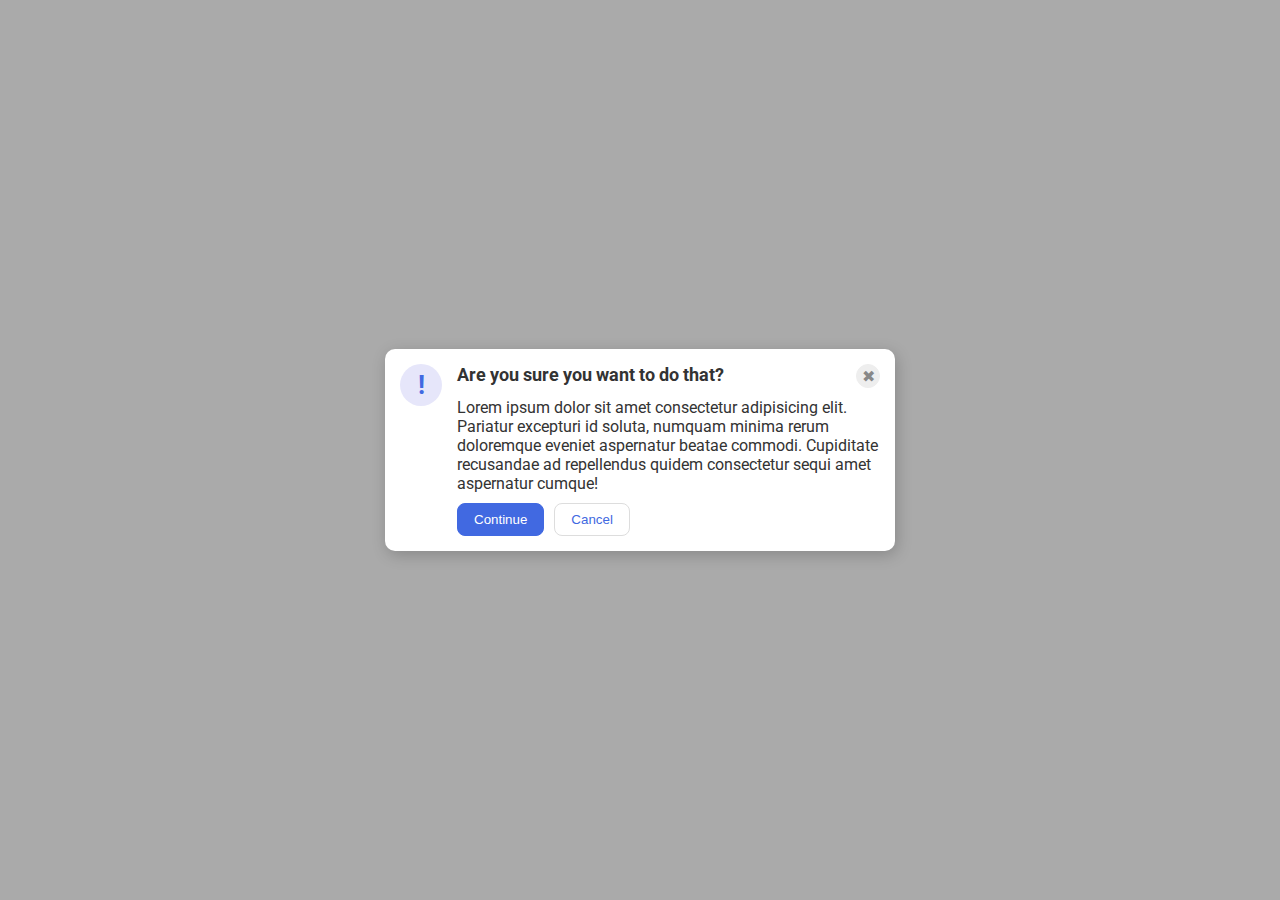
<file: foundations/flex/05-flex-modal/index.html>
<!DOCTYPE html>
<html lang="en">
  <head>
    <meta charset="UTF-8">
    <meta http-equiv="X-UA-Compatible" content="IE=edge">
    <meta name="viewport" content="width=device-width, initial-scale=1.0">
    <link rel="stylesheet" href="style.css">
    <title>Modal</title>
  </head>
  <body>
    <div class="modal">
        <div class="icon">!</div>
        <div class="flex-container">
          <div class="header">Are you sure you want to do that?</div>
          <button class="close-button">✖</button>
          
            <div class="text">Lorem ipsum dolor sit amet consectetur adipisicing elit. Pariatur excepturi id soluta, numquam minima rerum doloremque eveniet aspernatur beatae commodi. Cupiditate recusandae ad repellendus quidem consectetur sequi amet aspernatur cumque!</div>
            <button class="continue">Continue</button>
            <button class="cancel">Cancel</button>
          </div>
    </div>
  </body>
</html>
</file>
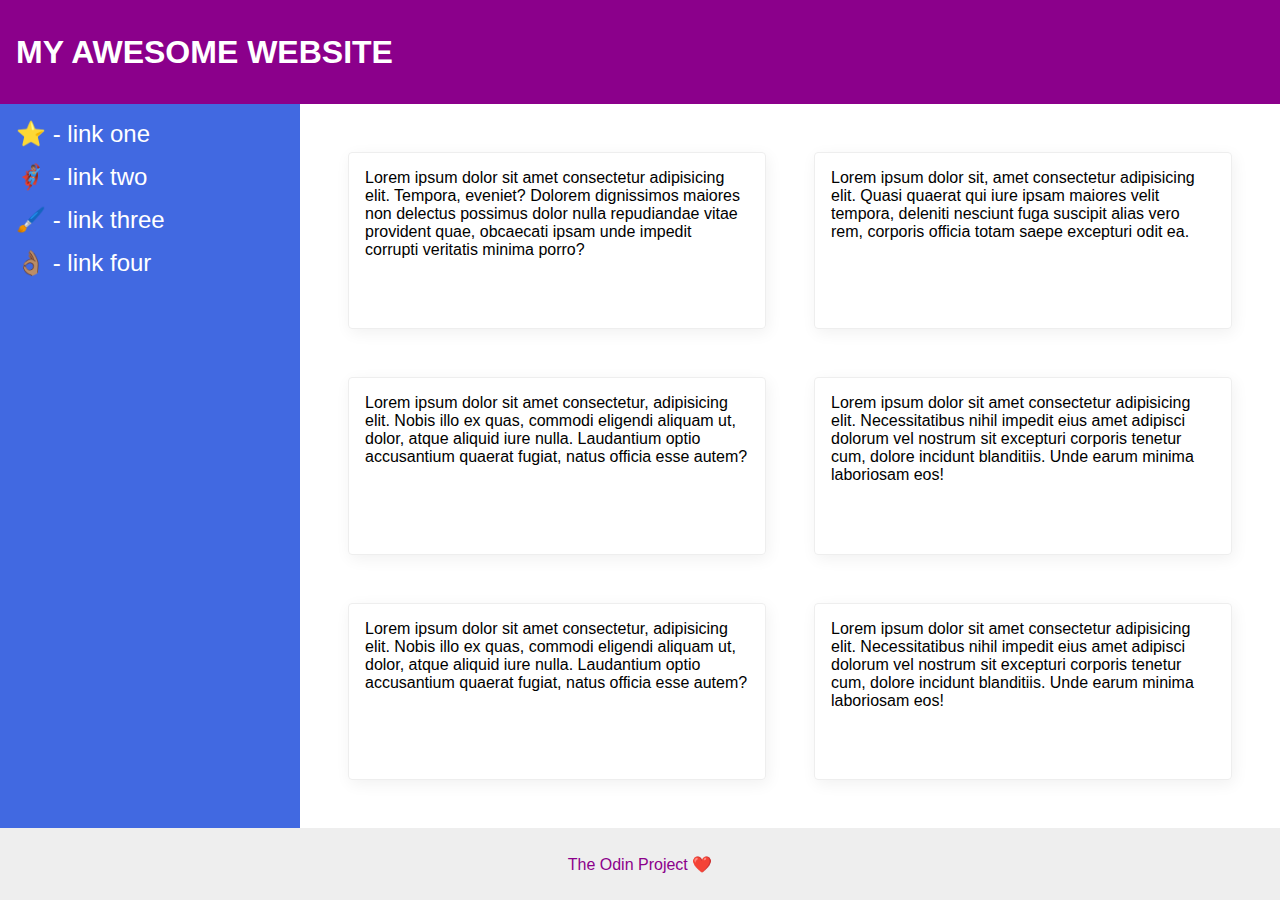
<file: foundations/flex/07-flex-layout-2/index.html>
<!DOCTYPE html>
<html lang="en">
  <head>
    <meta charset="UTF-8">
    <meta http-equiv="X-UA-Compatible" content="IE=edge">
    <meta name="viewport" content="width=device-width, initial-scale=1.0">
    <title>The Holy Grail</title>
    <link rel="stylesheet" href="style.css">
  </head>
  <body>
    <div class="header">
      MY AWESOME WEBSITE
    </div>

    <div class="body-layout">
    
      <div class="sidebar">
        <ul>
          <li><a href="#">⭐ - link one</a></li>
          <li><a href="#">🦸🏽‍♂️ - link two</a></li>
          <li><a href="#">🖌️ - link three</a></li>
          <li><a href="#">👌🏽 - link four</a></li>
        </ul>
      </div>

      <div class="card-container">
        <div class="card">Lorem ipsum dolor sit amet consectetur adipisicing elit. Tempora, eveniet? Dolorem dignissimos maiores non delectus possimus dolor nulla repudiandae vitae provident quae, obcaecati ipsam unde impedit corrupti veritatis minima porro?</div>
        <div class="card">Lorem ipsum dolor sit, amet consectetur adipisicing elit. Quasi quaerat qui iure ipsam maiores velit tempora, deleniti nesciunt fuga suscipit alias vero rem, corporis officia totam saepe excepturi odit ea.</div>
        <div class="card">Lorem ipsum dolor sit amet consectetur, adipisicing elit. Nobis illo ex quas, commodi eligendi aliquam ut, dolor, atque aliquid iure nulla. Laudantium optio accusantium quaerat fugiat, natus officia esse autem?</div>
        <div class="card">Lorem ipsum dolor sit amet consectetur adipisicing elit. Necessitatibus nihil impedit eius amet adipisci dolorum vel nostrum sit excepturi corporis tenetur cum, dolore incidunt blanditiis. Unde earum minima laboriosam eos!</div>
        <div class="card">Lorem ipsum dolor sit amet consectetur, adipisicing elit. Nobis illo ex quas, commodi eligendi aliquam ut, dolor, atque aliquid iure nulla. Laudantium optio accusantium quaerat fugiat, natus officia esse autem?</div>
        <div class="card">Lorem ipsum dolor sit amet consectetur adipisicing elit. Necessitatibus nihil impedit eius amet adipisci dolorum vel nostrum sit excepturi corporis tenetur cum, dolore incidunt blanditiis. Unde earum minima laboriosam eos!</div>
      </div>
    
    </div>

    <div class="footer">
      The Odin Project ❤️
    </div>
  </body>
</html>
</file>
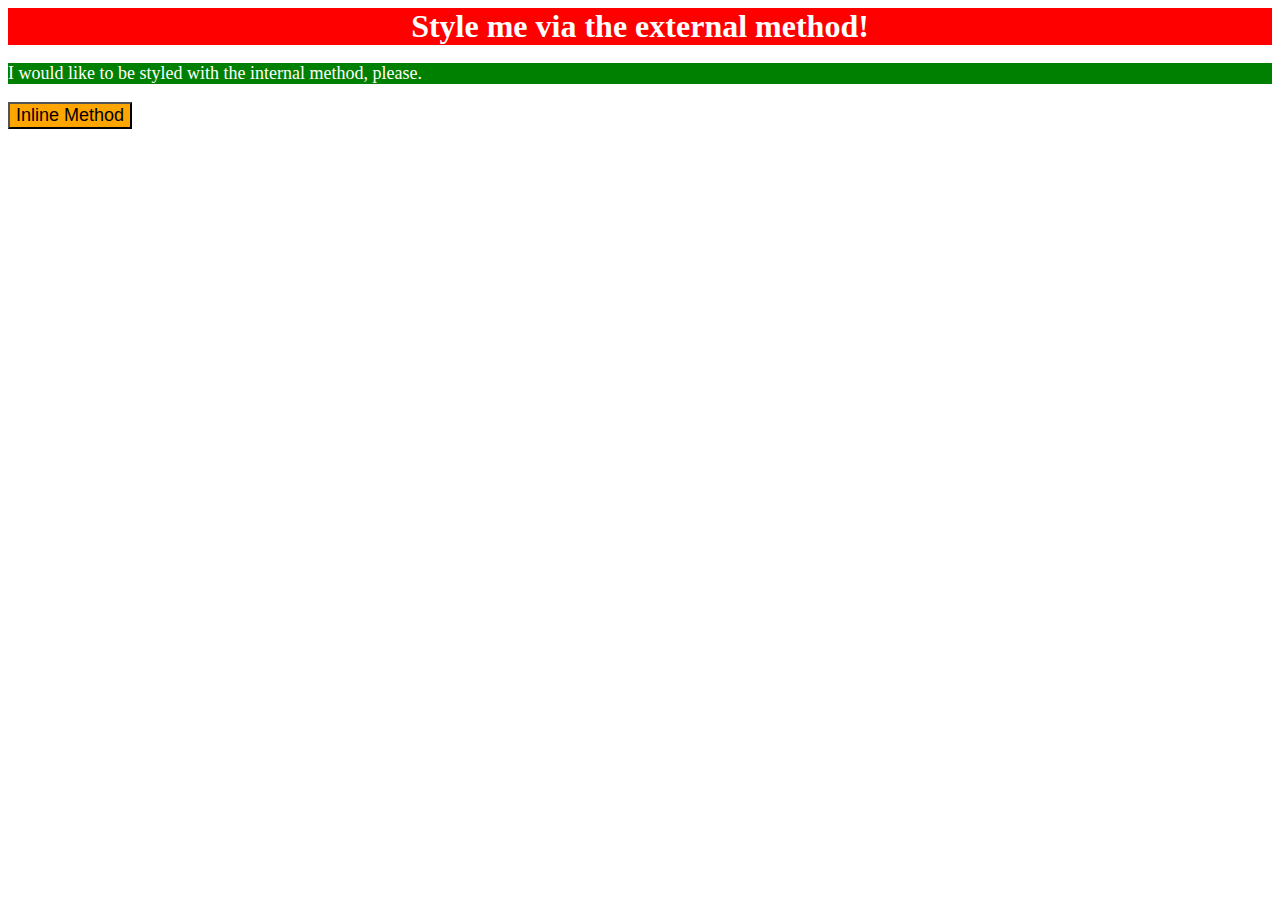
<file: foundations/intro-to-css/01-css-methods/index.html>
<!DOCTYPE html>
<html lang="en">
  <head>
    <meta charset="UTF-8">
    <meta http-equiv="X-UA-Compatible" content="IE=edge">
    <meta name="viewport" content="width=device-width, initial-scale=1.0">
    <link rel="stylesheet" href="styles.css">
    <style>
      p{
        background-color: green;
        color: white;
        font-size: 18px;
      }
    </style>
    <title>Methods for Adding CSS</title>
  </head>
  <body>
    <div>Style me via the external method!</div>
    <p>I would like to be styled with the internal method, please.</p>
    <button style="background-color: orange;font-size: 18px;">Inline Method</button>
  </body>
</html>
</file>
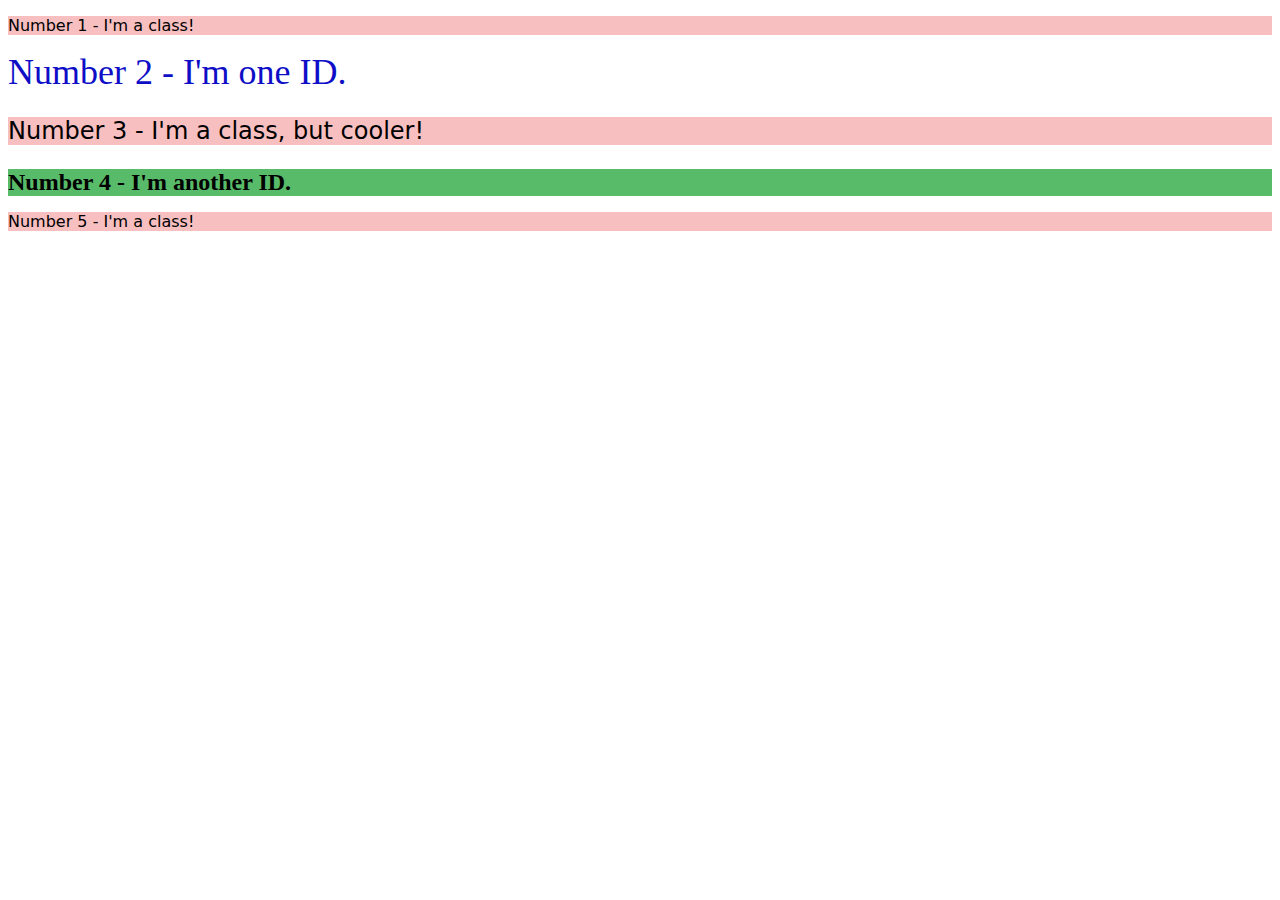
<file: foundations/intro-to-css/02-class-id-selectors/index.html>
<!DOCTYPE html>
<html lang="en">
  <head>
    <meta charset="UTF-8">
    <meta http-equiv="X-UA-Compatible" content="IE=edge">
    <meta name="viewport" content="width=device-width, initial-scale=1.0">
    <title>Class and ID Selectors</title>
    <link rel="stylesheet" href="style.css">
  </head>
  <body>
    <p class="odd">Number 1 - I'm a class!</p>
    <div id="singular">Number 2 - I'm one ID.</div>
    <p class="odd shared">Number 3 - I'm a class, but cooler!</p>
    <div id="unique" class="shared">Number 4 - I'm another ID.</div>
    <p class="odd">Number 5 - I'm a class!</p>
  </body>
</html>
</file>
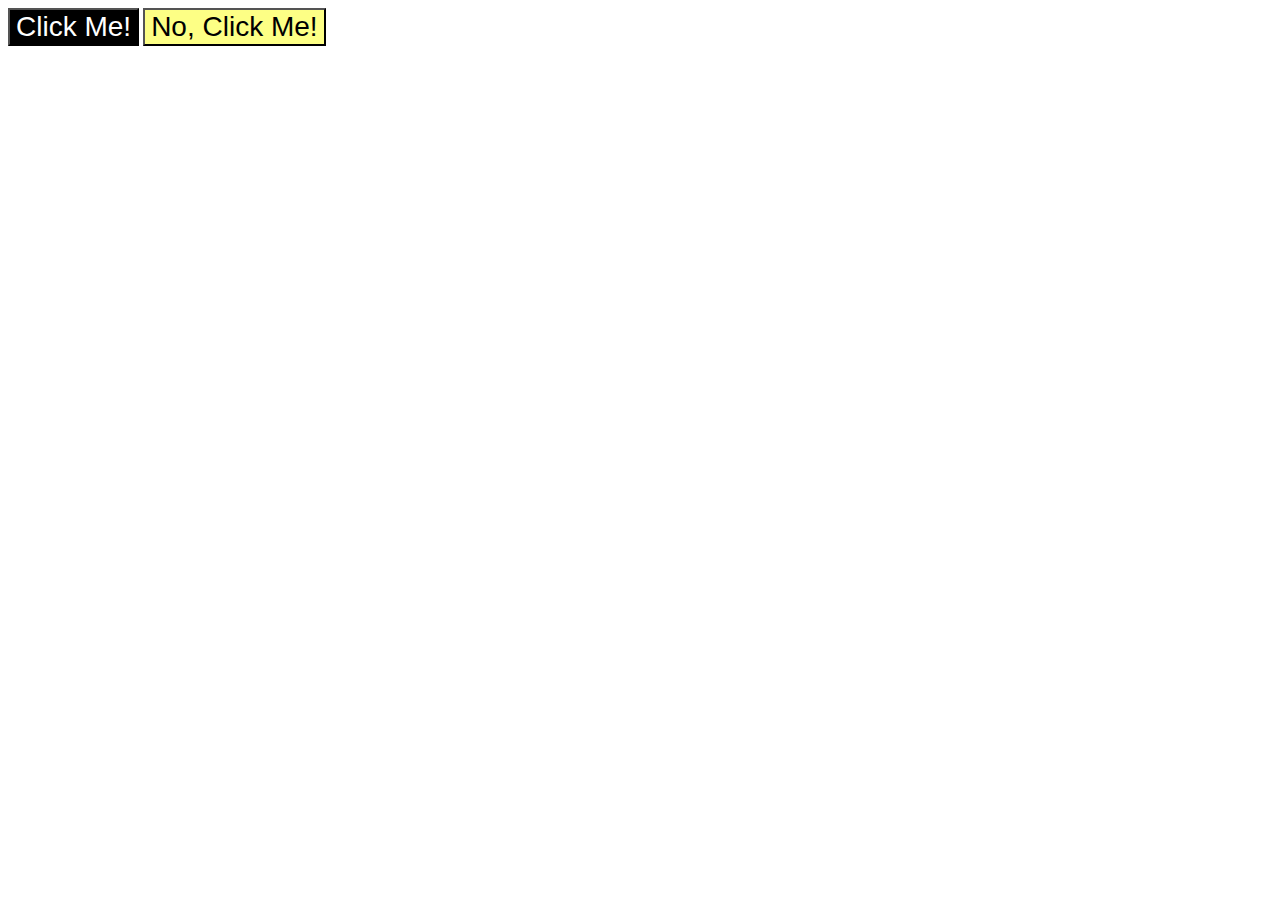
<file: foundations/intro-to-css/03-grouping-selectors/index.html>
<!DOCTYPE html>
<html lang="en">
  <head>
    <meta charset="UTF-8">
    <meta http-equiv="X-UA-Compatible" content="IE=edge">
    <meta name="viewport" content="width=device-width, initial-scale=1.0">
    <title>Grouping Selectors</title>
    <link rel="stylesheet" href="style.css">
  </head>
  <body>
    <button class="first">Click Me!</button>
    <button class="second">No, Click Me!</button>
  </body>
</html>
</file>
<file: foundations/flex/05-flex-modal/style.css>
@import url('https://fonts.googleapis.com/css2?family=Roboto:wght@400;700&display=swap');

html, body {
  height: 100%;
}

body {
  font-family: Roboto, sans-serif;
  margin: 0;
  background: #aaa;
  color: #333;
  /* I'll give you this one for free lol */
  display: flex;
  align-items: center;
  justify-content: center;
}

.modal {
  display: flex;
  padding:15px;
  gap:15px;
  background: white;
  width: 480px;
  border-radius: 10px;
  box-shadow: 2px 4px 16px rgba(0,0,0,.2);
}

.icon {
  flex: 42px 0 0;
  color: royalblue;
  font-size: 26px;
  font-weight: 700;
  background: lavender;
  width: 42px;
  height: 42px;
  border-radius: 50%;
  display: flex;
  align-items: center;
  justify-content: center;
}

.header{
  font-weight: bold;
  font-size: large;
  flex:1;
}

.close-button {
  background: #eee;
  border-radius: 50%;
  color: #888;
  font-weight: 400;
  font-size: 16px;
  height: 24px;
  width: 24px;
  display: flex;
  align-items: center;
  justify-content: center;
  border: 1px solid #eee;
  padding: 0;
}

button {
  cursor: pointer;
  padding: 8px 16px;
  border-radius: 8px;
}

button.continue {
  background: royalblue;
  border: 1px solid royalblue;
  color: white;
}

button.cancel {
  background: white;
  border: 1px solid #ddd;
  color: royalblue;
}

.flex-container{
  display: flex;
  gap:10px;
  flex-wrap: wrap;
}
</file>
<file: foundations/flex/07-flex-layout-2/style.css>
body {
  font-family: -apple-system, BlinkMacSystemFont, 'Segoe UI', Roboto, Oxygen, Ubuntu, Cantarell, 'Open Sans', 'Helvetica Neue', sans-serif;
  margin: 0;
  min-height: 100vh;
  display: flex;
  flex-direction: column;
}

.header {
  height: 72px;
  background: darkmagenta;
  color: white;
  font-weight:900;
  font-size: 32px;
  padding: /*0 */ 16px;
  display:flex;
  align-items: center;
}

.body-layout{
  display: flex;
  flex: 1;
}

.footer {
  height: 72px;
  background: #eee;
  color: darkmagenta;
  display: flex;
  justify-content: center;
  align-items: center;
}

.sidebar {
  width: 300px;
  background: royalblue;
  box-sizing: border-box;
  padding: 16px;
  flex-shrink:0;
}

.sidebar ul{
  display: flex;
  flex-direction: column;
  gap:15px;
  flex-shrink:0;
  list-style-type: none;
  margin: 0;
  padding: 0;
  font-size: 24px;
}

.sidebar ul li a{
  color: white;
  text-decoration: none;
}

.card-container{
  display: flex;
  flex-flow: row wrap;
  gap:48px;
  padding:48px;
}

.card {
  flex:1 1 auto;
  width: 20vw;
  padding: 16px;
  border: 1px solid #eee;
  box-shadow: 2px 4px 16px rgba(0,0,0,.06);
  border-radius: 4px;
}
</file>
<file: foundations/intro-to-css/01-css-methods/styles.css>
div{
    background-color: red; 
    color: white;
    font-weight:600;
    font-size:32px; 
    text-align: center;
}
</file>
<file: foundations/intro-to-css/02-class-id-selectors/style.css>
.odd{
    font-family: "Verdana", "DejaVu Sans", sans-serif;
    background-color:rgb(247, 191, 191);
}

#singular{
    color: rgb(14, 14, 199);
    font-size: 36px;
}

#unique{
    background-color:rgb(88, 187, 105);
    font-weight: bold;
}

.shared {font-size: 24px;}
</file>
<file: foundations/intro-to-css/03-grouping-selectors/style.css>
.first, .second{
    font-size: 28px;
    font-family: Helvetica,"Times New Roman" sans-serif;
}

.first{
    background-color: black;
    color: #ffffff;
}

.second{
    background-color: hsl(61, 100%, 76%);
}
</file>
